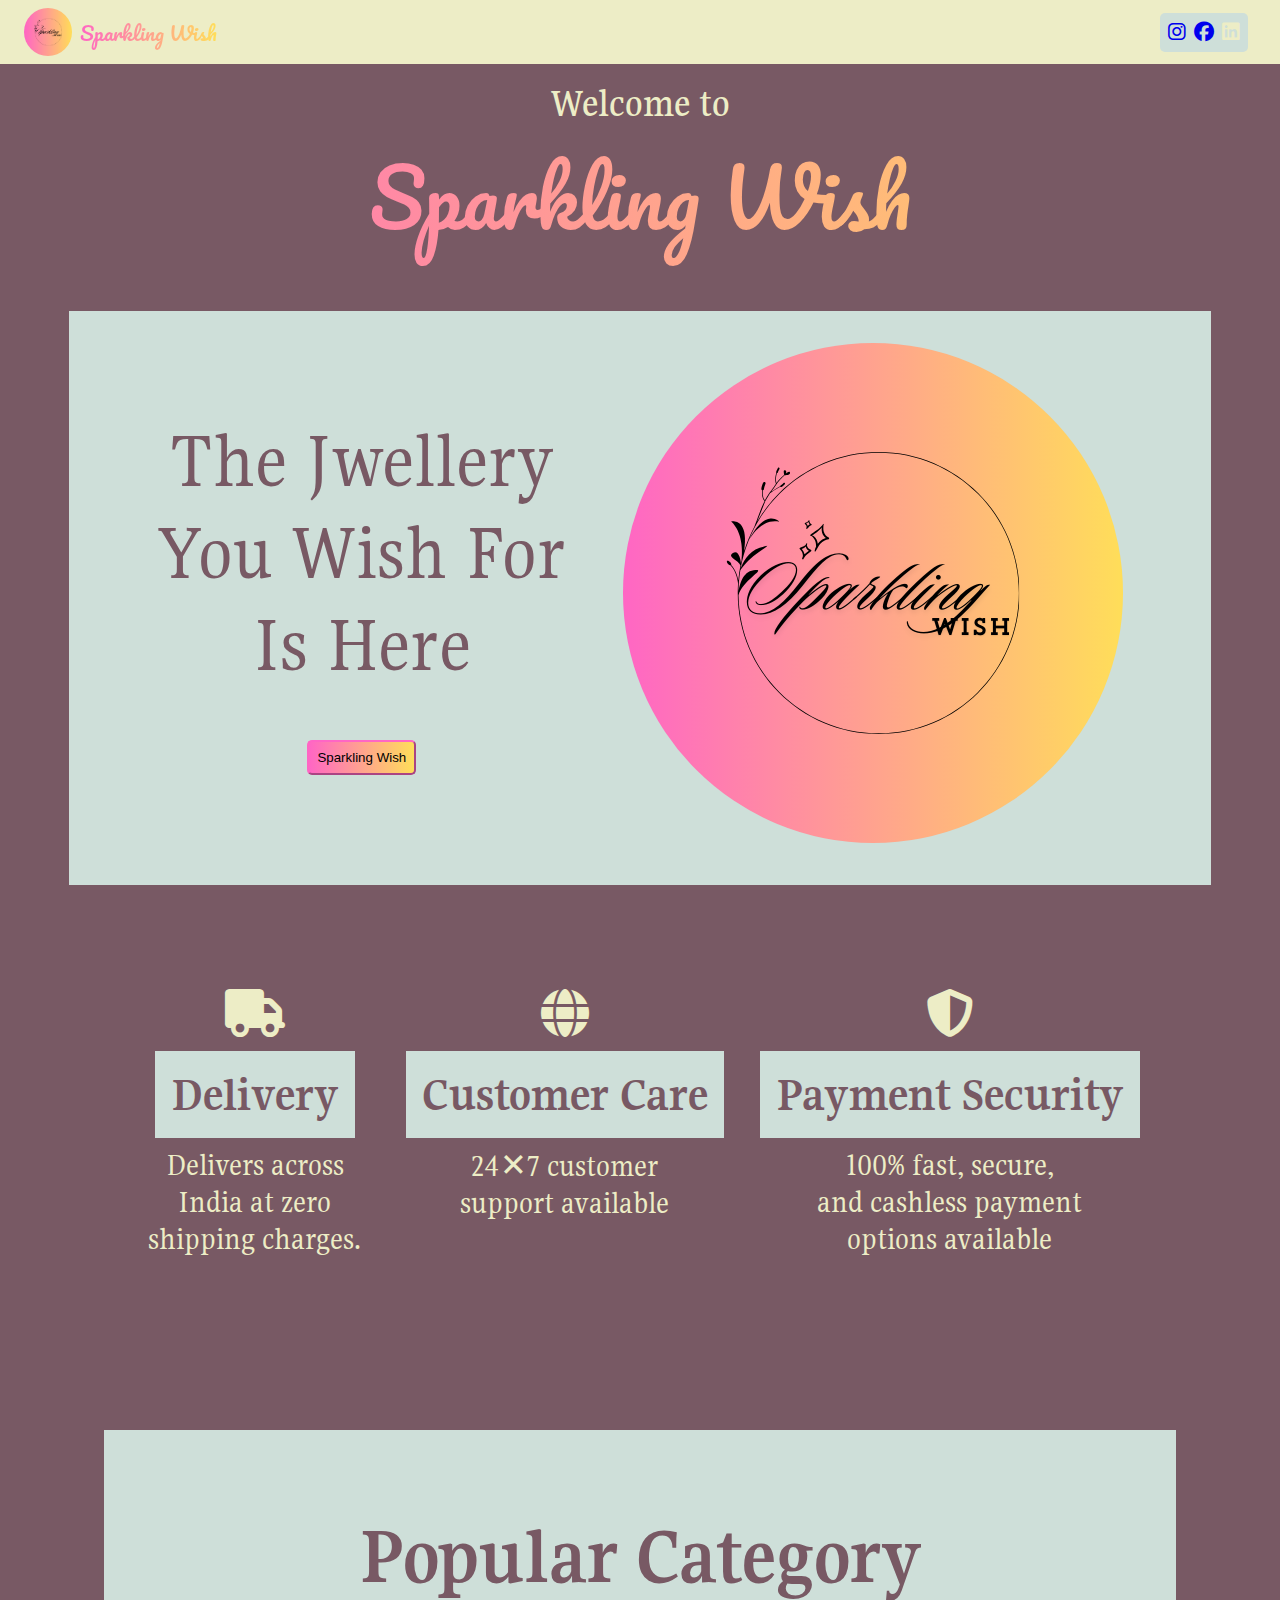
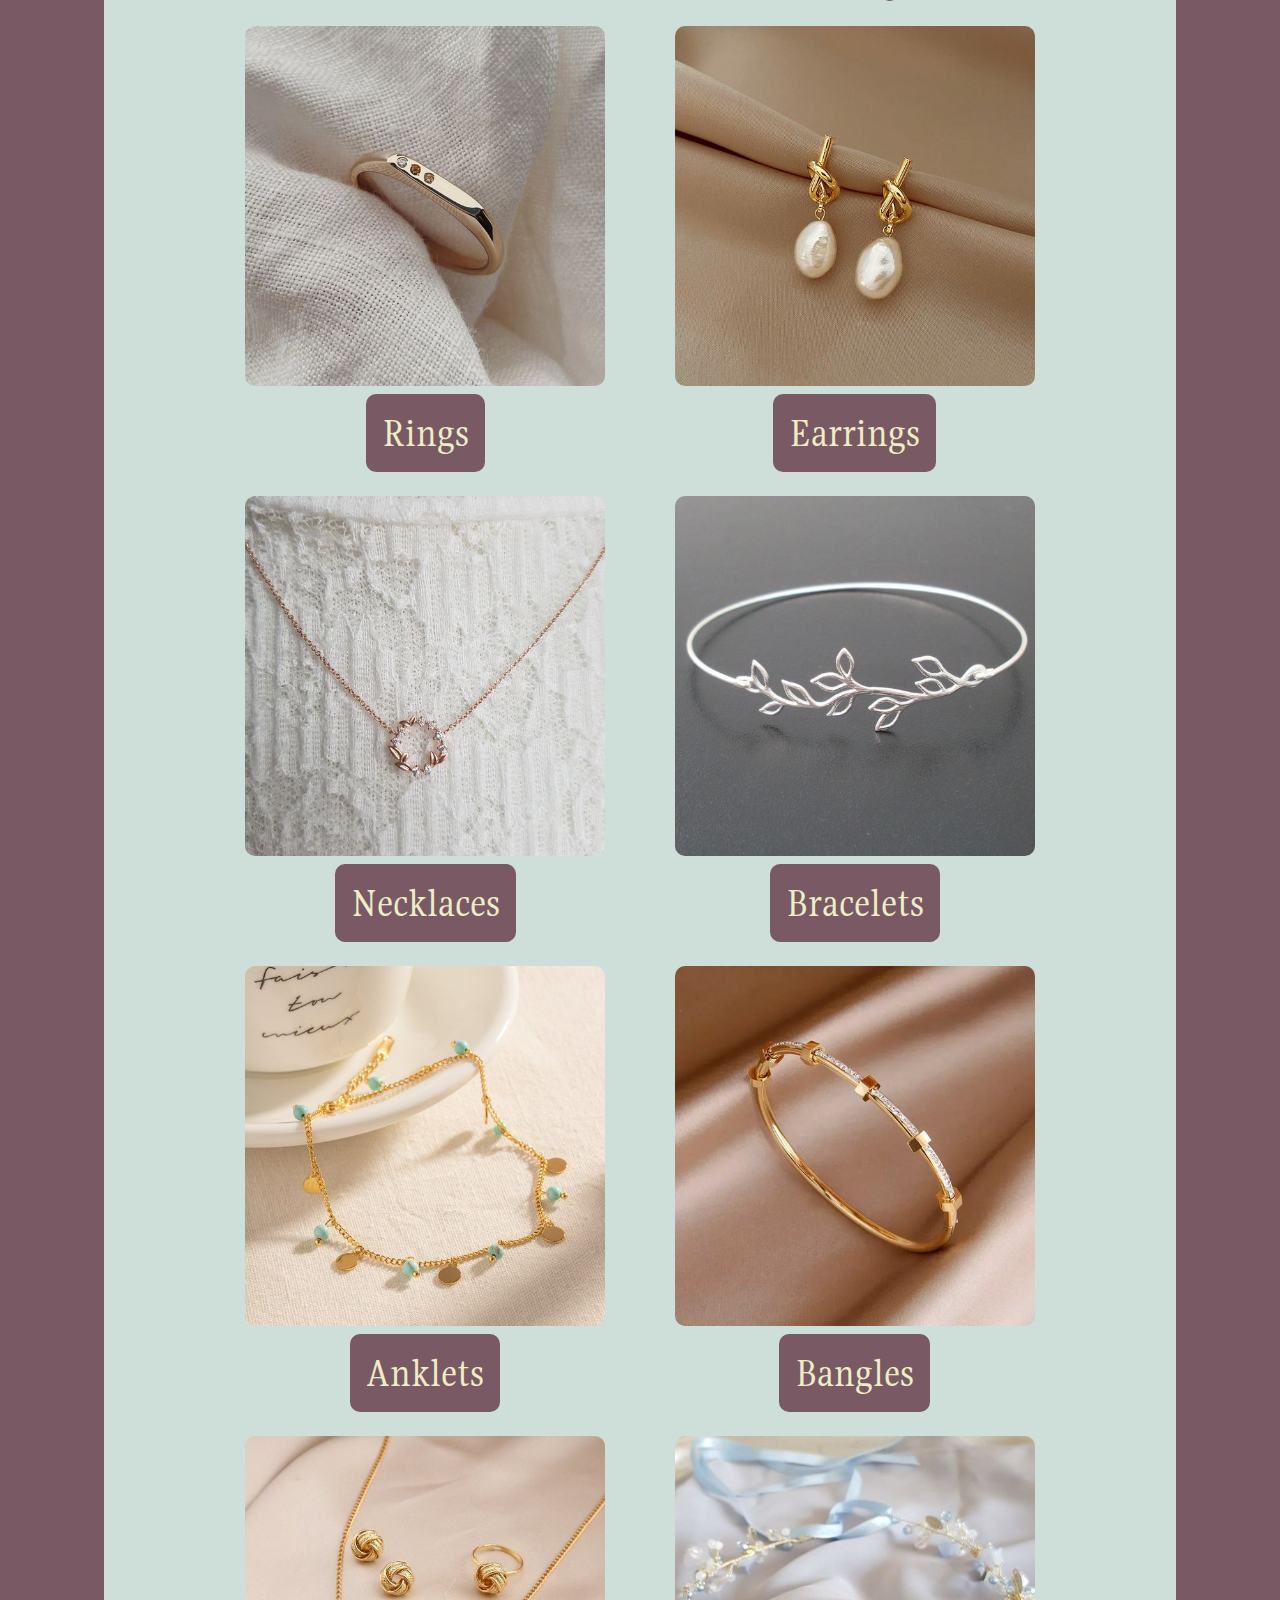
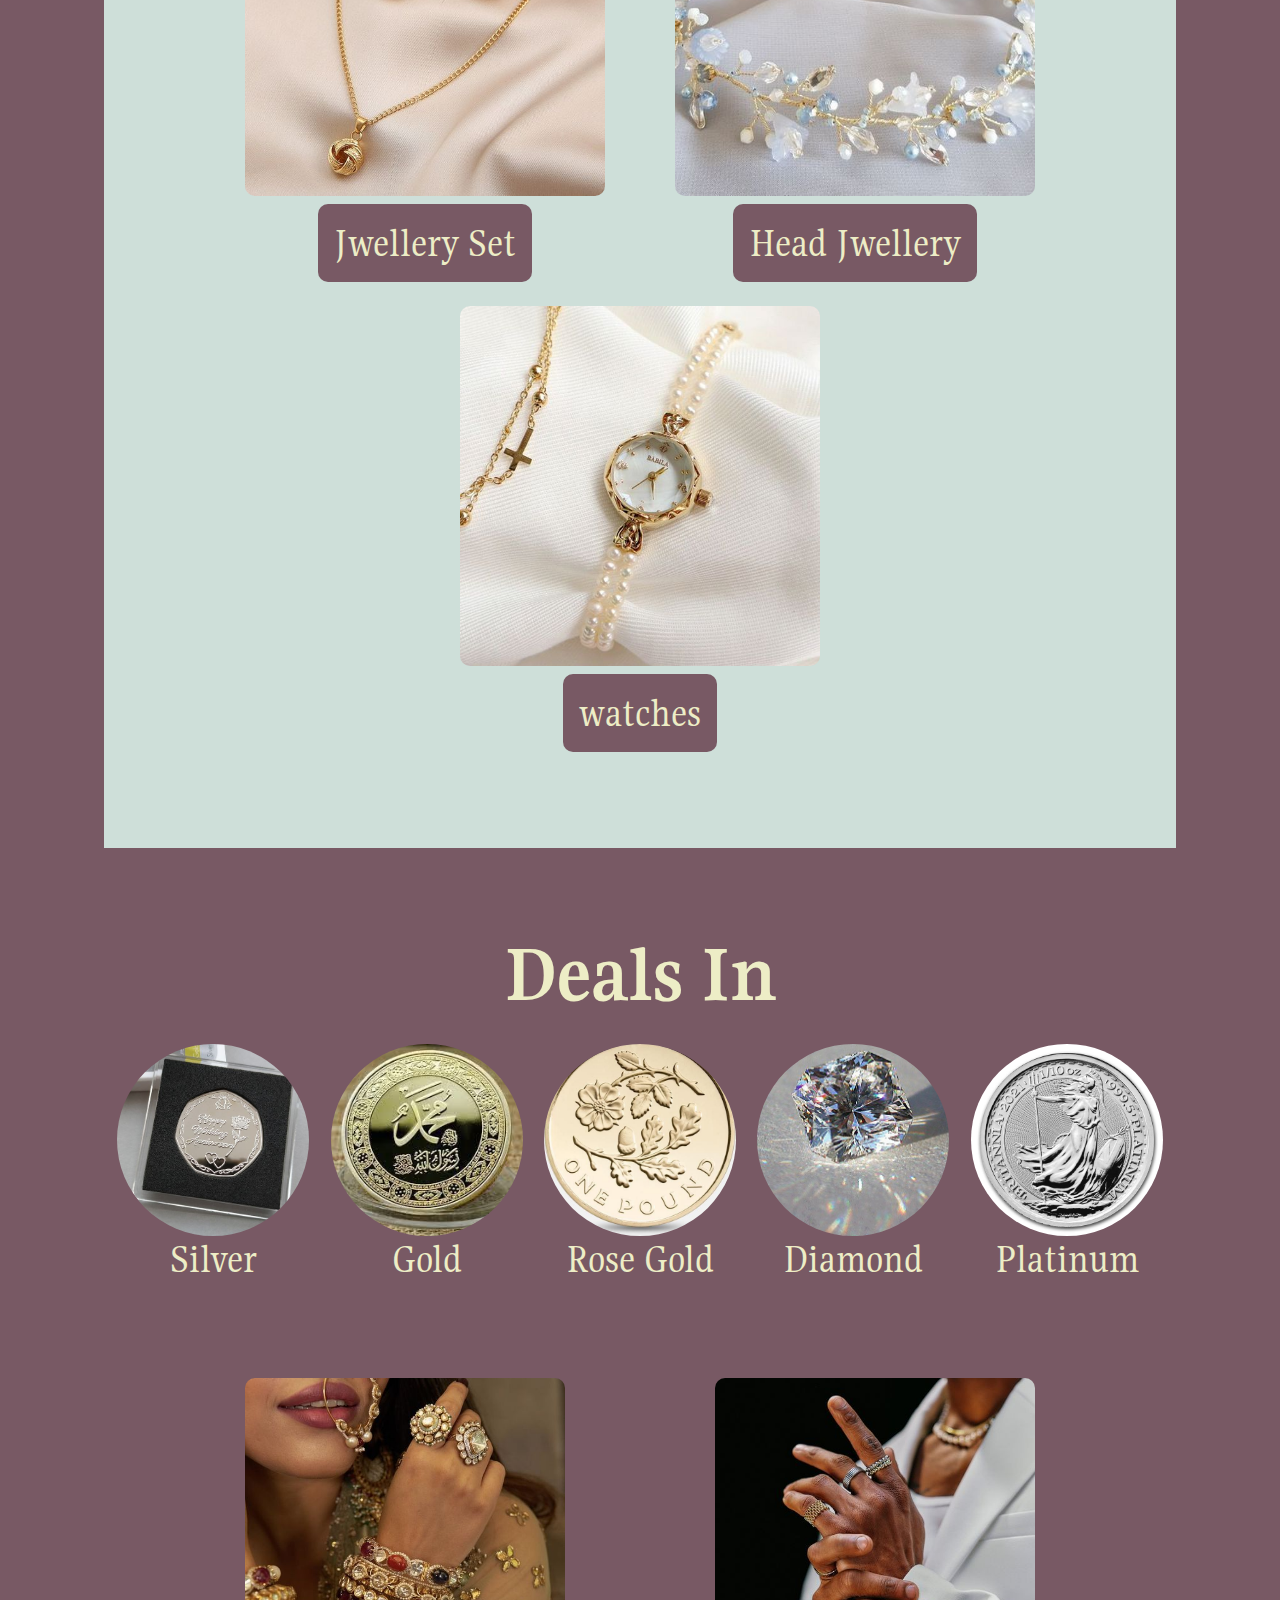
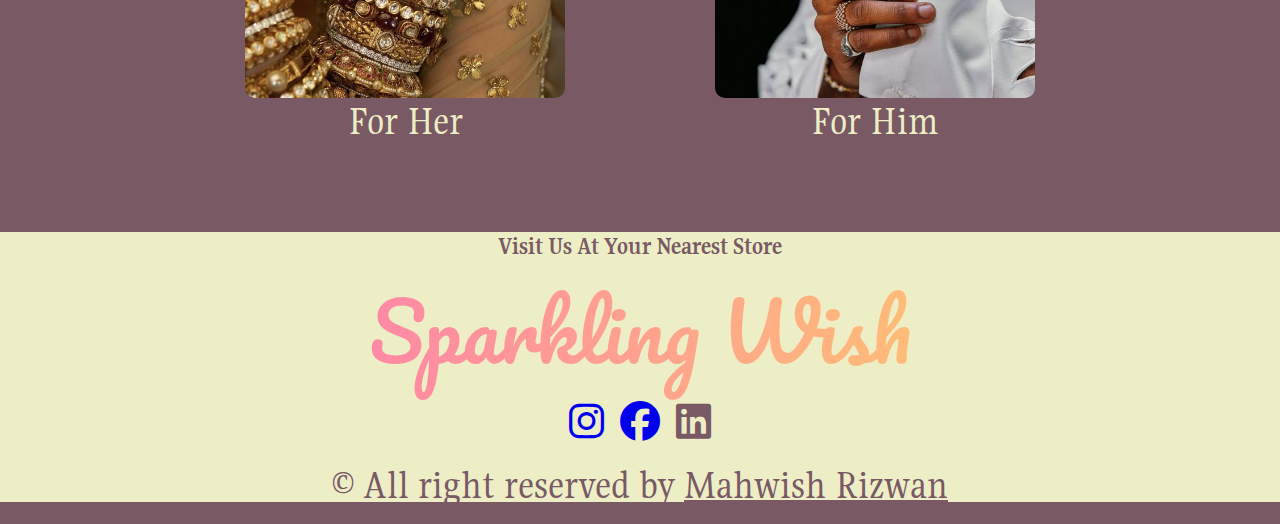
<file: Landing Page/index.html>
<!DOCTYPE html>
<html lang="en">
<head>
    <meta charset="UTF-8">
    <meta name="viewport" content="width=device-width, initial-scale=1.0">

    <link rel="stylesheet" href="https://cdnjs.cloudflare.com/ajax/libs/font-awesome/6.6.0/css/all.min.css"/>

    <link rel="stylesheet" href="https://fonts.googleapis.com/css?family=Pacifico"/>

    <link rel="stylesheet" href="https://fonts.googleapis.com/css?family=Gupter">

    <link rel="stylesheet" href="style.css">

    <title>Sparkling Wish</title>
</head>
<body>
    <!-- Header -->
     <header class="header" id="header">
        <nav class="nav container">
            <div class="nav_logo">
                <img class="logo" src="./images/Sparkling Wish.png" alt="logo" srcset="">
                <span class="nav_logo_name">Sparkling Wish</span>
            </div>
            <div class="nav_social" id="nav-social">
                <ul class="social_links">
                    <li class="social_link">
                        <a href="#"><i class="fa-brands fa-instagram"></i></a>
                    </li>
                    <li class="social_link">
                        <a href="#"><i class="fa-brands fa-facebook"></i></a>
                    </li>
                    <li class="social_link"><i class="fa-brands fa-linkedin"></i></li>
                </ul>
            </div>
        </nav>
     </header>
     <!-- Main -->
      <main class="main">
        <!-- home -->
         <section class="home section">
            <div class="home_container container">
                <h3 class="home_heading3">
                    Welcome to
                </h3>
                <h1 class="home_heading2">
                    Sparkling Wish
                </h1>
                <div class = "home_description">
                    <div class="home_text">
                        <p>The Jwellery <br>
                            You Wish For <br>
                            Is Here</p>
                        <button class="home_button">Sparkling Wish</button>
                    </div>
                    <div class="home_image">
                        <img src="./images/Sparkling Wish.png" alt="logo" class="home_logo">
                    </div>
                </div>
            </div>
        </section>

        <section class="service section">
            <div class="service_container container">
                <div class="services">
                    <span class="service_symbol"><i class="fa-solid fa-truck"></i></span>
                    <span class="service_info"><b>Delivery</b></span>
                    <p class="service_description">
                        Delivers across <br>
                        India at zero <br>
                        shipping charges.
                    </p>
                </div>

                <div class="services">
                    <span class="service_symbol"><i class="fa-solid fa-globe"></i>
                    </span>
                    <span class="service_info"><b>Customer Care</b></span>
                    <p class="service_description">
                        24&#x2715;7 customer <br>
                        support available
                    </p>
                </div>

                <div class="services">
                    <span class="service_symbol"><i class="fa-solid fa-shield-halved"></i></span>
                    <span class="service_info"><b>Payment Security</b></span>
                    <p class="service_description">
                        100% fast, secure, <br>
                        and cashless payment <br>
                        options available
                    </p>
                </div>
            </div>
        </section>

        <section class="category section">
            <div class="category_container container">
                <h2 class="section_title">
                    <span>Popular Category</span>
                </h2>

                <div class="categories">
                <div class="categories_item">
                        <img class="category_img" src="./images/ring.jpg" alt="ring">
                        <span class="category_name">Rings</span>
                </div>
                
                <div class="categories_item">
                        <img class="category_img" src="./images/earring.jpg" alt="earring">
                        <span class="category_name">Earrings</span>
                </div>

                <div class="categories_item">
                        <img class="category_img" src="./images/necklace.jpg" alt="necklace">
                        <span class="category_name">Necklaces</span>
                </div>

                <div class="categories_item">
                        <img class="category_img" src="./images/bracelet.jpg" alt="bracelet">
                        <span class="category_name">Bracelets</span>
                </div>

                <div class="categories_item">
                        <img class="category_img" src="./images/anklet.jpg" alt="anklet">
                        <span class="category_name">Anklets</span>
                </div>

                <div class="categories_item">
                        <img class="category_img" src="./images/bangles.jpg" alt="bangles">
                        <span class="category_name">Bangles</span>
                </div>

                <div class="categories_item">
                        <img class="category_img" src="./images/jwellery_set.jpg" alt="jwellery_set">
                        <span class="category_name">Jwellery Set</span>
                </div>

                <div class="categories_item">
                    <img class="category_img" src="./images/head_jwellery.jpg" alt="head_jwellery">
                    <span class="category_name">Head Jwellery</span>
                </div>

                <div class="categories_item">
                    <img class="category_img" src="./images/watches.jpg" alt="watch">
                    <span class="category_name">watches</span>
                </div>
                </div>
            </div>
        </section>

        <section class="deal section">
            <div class="deals_container container">
                <h2 class="section_title">
                    <span>Deals In</span>
                </h2>

                <div class="deals">
                    <div class="deal_item">
                        <img class="deal_img" src="./images/silver.jpg" alt="silver">
                        <span class="deal_name">Silver</span>
                    </div>

                    <div class="deal_item">
                        <img class="deal_img" src="./images/gold.jpg" alt="gold">
                        <span class="deal_name">Gold</span>
                    </div>
                    
                    <div class="deal_item">
                        <img class="deal_img" src="./images/rose_gold.jpg" alt="rose_gold">
                        <span class="deal_name">Rose Gold</span>
                    </div>

                    <div class="deal_item">
                        <img class="deal_img" src="./images/diamond.jpg" alt="diamond">
                        <span class="deal_name">Diamond</span>
                    </div>

                    <div class="deal_item">
                        <img class="deal_img" src="./images/platinum.jpg" alt="platinum">
                        <span class="deal_name">Platinum</span>
                    </div>
                </div>
                
                <div class="deal_for">
                    <div class="for_item">
                        <img class="for_img" src="./images/women.jpg" alt="women">
                        <span class="for_name">For Her</span>
                    </div>
                    
                    <div class="for_item">
                        <img class="for_img" src="./images/men.jpg" alt="men">
                        <span class="for_name">For Him</span>
                    </div>
                </div>

            </div>
        </section>
      </main>
      <footer class="footer">
        <h3 class="footer_heading3">
            <span>Visit Us At Your Nearest Store</span>
        </h3>
        <h2 class="footer_heading2">
            <span>Sparkling Wish</span>
        </h2>
        <div class="footer_social">
            <ul class="footer_links">
                <li class="social_link">
                    <a href="#"><i class="fa-brands fa-instagram"></i></a>
                </li>
                <li class="social_link">
                    <a href="#"><i class="fa-brands fa-facebook"></i></a>
                </li>
                <li class="social_link"><i class="fa-brands fa-linkedin"></i></li>
            </ul>
        </div>
        <div class="rights">
        <span>&#169; All right reserved by <a target="_blank" class="right" href="https://github.com/MahwishRizwan">Mahwish Rizwan</a></span>
    </div>
      </footer>
</body>
</html>
</file>
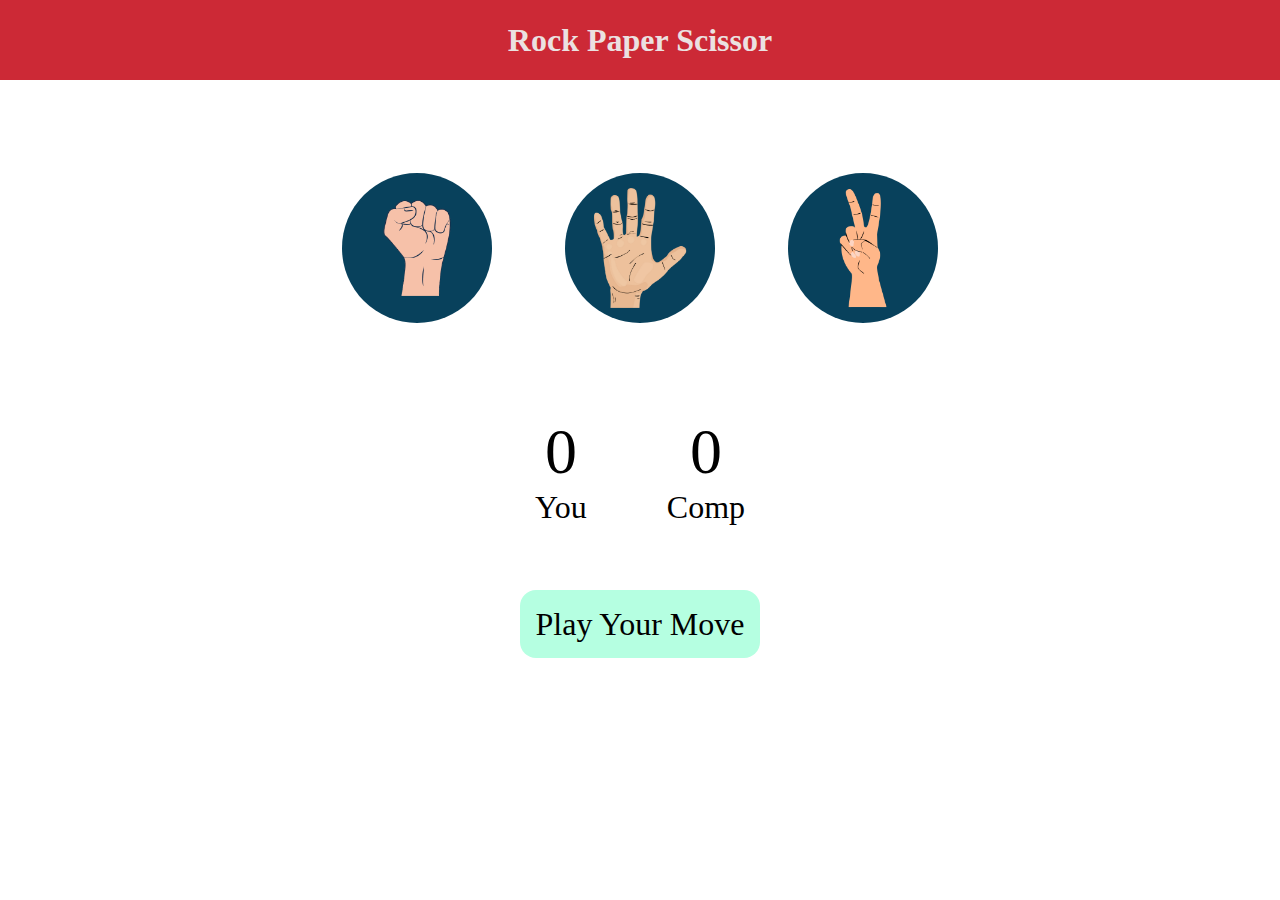
<file: Rock-Paper-Scissor/index.html>
<!DOCTYPE html>
<html lang="en">
<head>
    <meta charset="UTF-8">
    <meta name="viewport" content="width=device-width, initial-scale=1.0">
    <title>Rock-Paper-Scissor Game</title>
    <link rel="stylesheet" href="style.css">
</head>
<body>
    <h1>Rock Paper Scissor</h1>
    <div class="choices">
        <div class="choice" id="rock">
            <img src="./assets/Rock.png" alt="Rock">
        </div>
        <div class="choice" id="paper">
            <img src="./assets/Paper.png" alt="paper">
        </div>
        <div class="choice" id="scissor">
            <img src="./assets/Scissior.png" alt="scissor">
        </div>
    </div>

    <div class="score-board">
        <div class="score">
            <p id="user-score">0</p>
            <p>You</p>
        </div>
        <div class="score">
            <p id="comp-score">0</p>
            <p>Comp</p>
        </div>
    </div>

    <div class="msg-container">
        <p id="msg">Play Your Move</p>
    </div>
    <script src="app.js"></script>
</body>
</html>
</file>
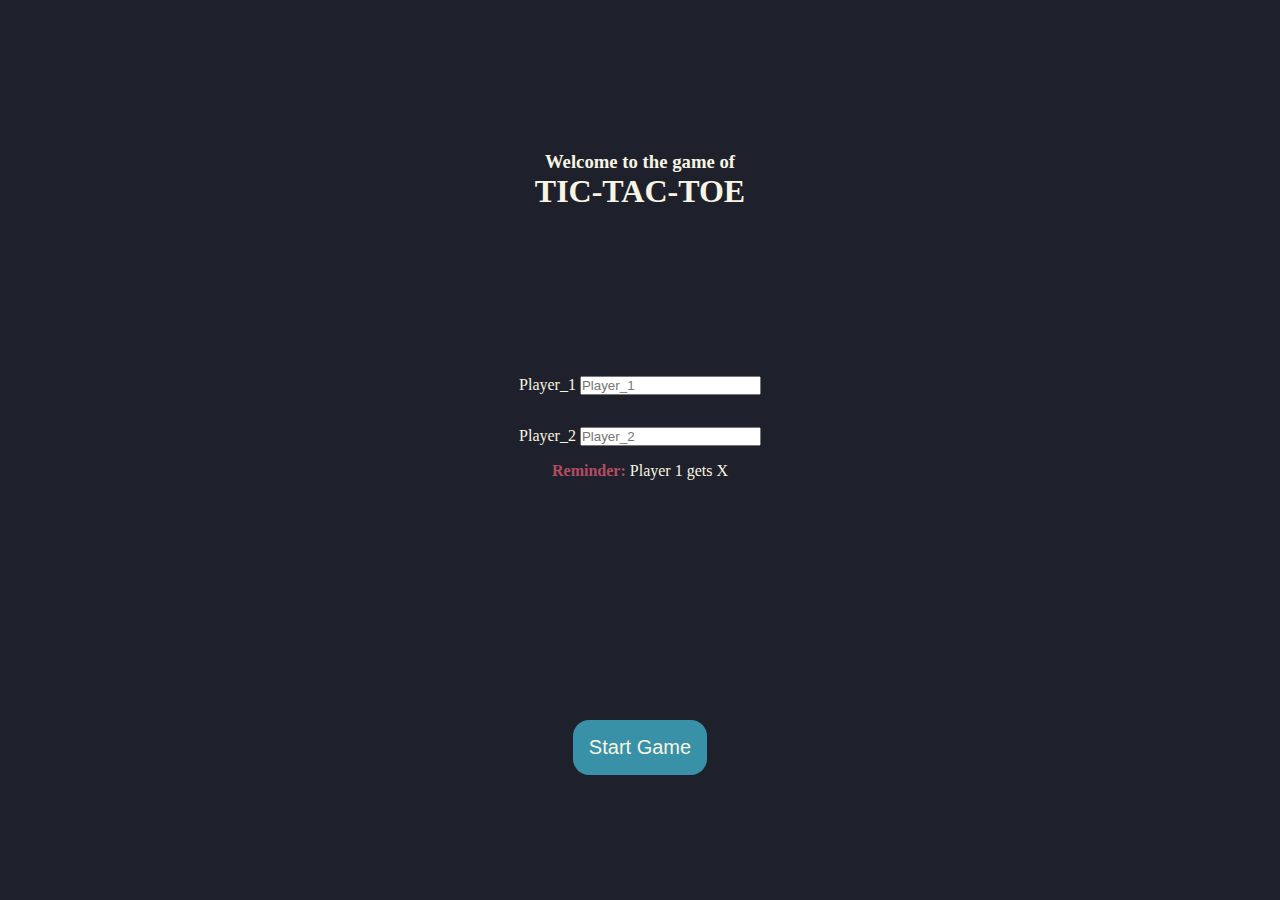
<file: Tic-Tac-Toe/index.html>
<!DOCTYPE html>
<html lang="en">
<head>
    <meta charset="UTF-8">
    <meta name="viewport" content="width=device-width, initial-scale=1.0">
    <title>Tic-Tac-Toe</title>
    <link rel="stylesheet" href="style.css">
</head>
<body>
    <div class="form-container">
        <div class="heading">
            <h3>Welcome to the game of</h3>
            <h1>TIC-TAC-TOE</h1>
        </div>
        <div class="player">
            <form id="game-form">
                <div class="player_name">
                    <label for="Player_1">Player_1</label>
                    <input type="text" id="Player_1" name="Player_1" placeholder="Player_1" required>
                </div>
                <div class="player_name">
                <label for="Player_2">Player_2</label>
                <input type="text" id="Player_2" name="Player_2" placeholder="Player_2" required>
                </div>
                <p><b class="message">Reminder: </b>Player 1 gets X</p>
            </form>
        </div>
        <div class="start-btn">
            <button id="start-btn">Start Game</button>
        </div>
    </div>
    
    <div class="msg-container hide">
        <p id="msg">Winner</p>
        <button id="new-btn">New Game</button>
    </div>
    <main>
        
        <div class="container hide_game">
            <div class="game">
                <button class="box"></button>
                <button class="box"></button>
                <button class="box"></button>
                <button class="box"></button>
                <button class="box"></button>
                <button class="box"></button>
                <button class="box"></button>
                <button class="box"></button>
                <button class="box"></button>
            </div>
        <div class="reset-btn">
            <button id="reset-btn">Reset Game</button>
        </div>
        </div>
        <script src="app.js"></script>
    </main>
</body>
</html>
</file>
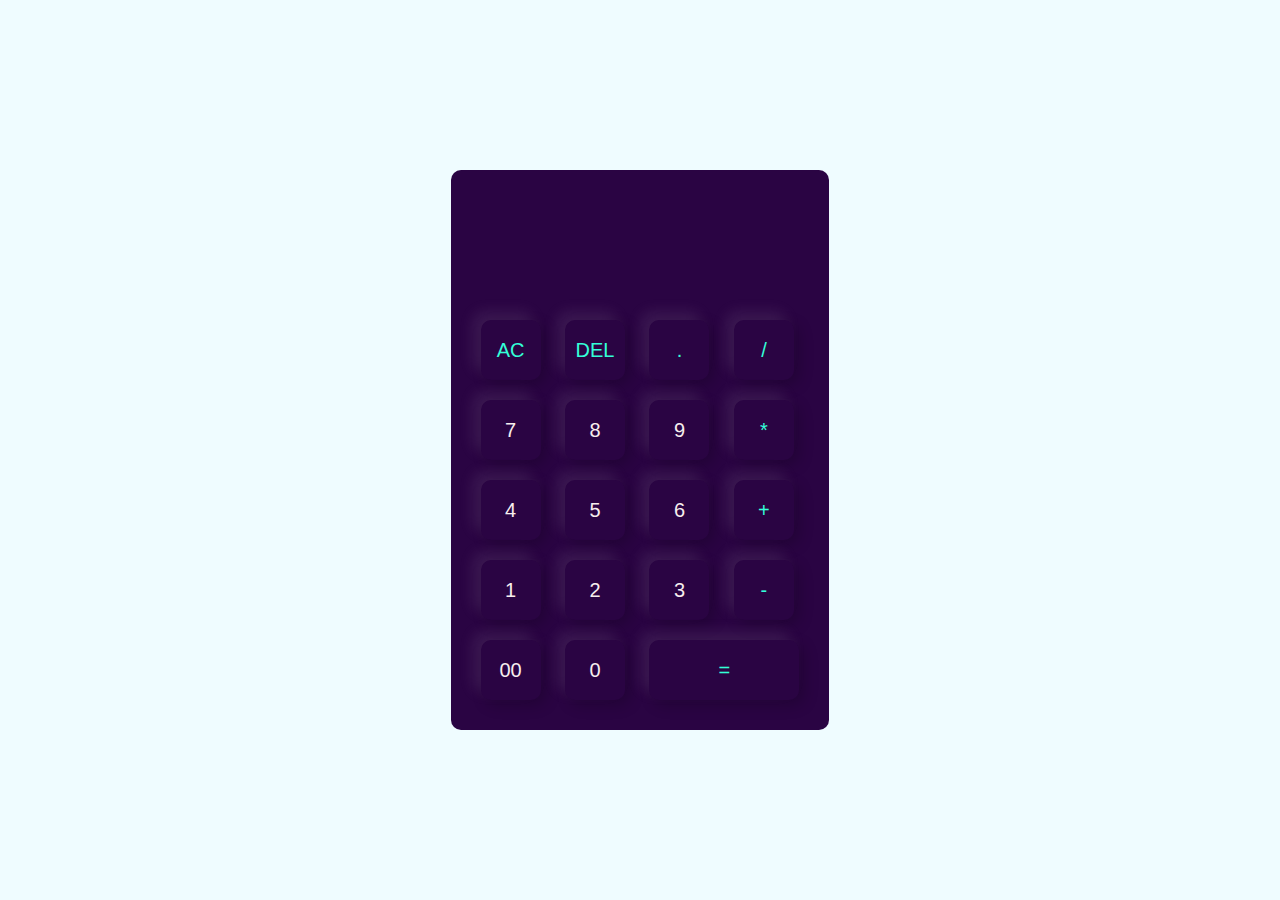
<file: calculator/calculator.html>
<!DOCTYPE html>
<html>
    <head>
        <meta name="viewport" content="width=device-width, initial-scale=1.0">
        <title>
            calculator
        </title>
        <link rel="stylesheet" href="stylecalc.css">
    </head>
    <body>
        <div class="container">
            <div class="calculator">
                <form>
                    <div class="display">
                        <input type="text" name="display">
                    </div>
                    <div>
                        <input type="button" value="AC" onclick="display.value =''" class="operator">
                        <input type="button" value="DEL" onclick="display.value = display.value.toString().slice(0,-1)" class="operator">
                        <input type="button" value="." onclick="display.value +='.'" class="operator">
                        <input type="button" value="/" onclick="display.value +='/'" class="operator">
                    </div>
                    <div>
                        <input type="button" value="7" onclick="display.value +='7'">
                        <input type="button" value="8" onclick="display.value +='8'">
                        <input type="button" value="9" onclick="display.value +='9'">
                        <input type="button" value="*" onclick="display.value +='*'" class="operator">
                    </div>
                    <div>
                        <input type="button" value="4" onclick="display.value +='4'">
                        <input type="button" value="5" onclick="display.value +='5'">
                        <input type="button" value="6" onclick="display.value +='6'">
                        <input type="button" value="+" onclick="display.value +='+'" class="operator">
                    </div>
                    <div>
                        <input type="button" value="1" onclick="display.value +='1'">
                        <input type="button" value="2" onclick="display.value +='2'">
                        <input type="button" value="3" onclick="display.value +='3'">
                        <input type="button" value="-" onclick="display.value +='-'" class="operator">
                    </div>
                    <div>
                        <input type="button" value="00" onclick="display.value +='00'">
                        <input type="button" value="0" onclick="display.value +='0'">
                        <input type="button" value="=" onclick="display.value = eval(display.value)" class="equal operator">
                    </div>
                </form>
            </div>
        </div>
    </body>
</html>
</file>
<file: Landing Page/style.css>
* {
    margin: 0;
    padding: 0;
    box-sizing: border-box;
}

html {
    scroll-behavior: smooth;
}

body {
    font-family: 'Gupter', serif;
    font-size: 40px;
    font-weight: 400;
    background-color: #785964;
    color: #EDEDC6;
}

.header {
    position: fixed;
    width: 100%;
    top: 0;
    left: 0;
    background-color: #EDEDC6;
}

.container {
    margin-inline: 1.5rem;
}

.nav {
    position: relative;
    height: 4rem;
    display: flex;
    justify-content: space-between;
    align-items: center;
}

.nav_logo {
    display: flex;
    column-gap: .5rem;
    align-items: center;
}

.logo {
    height: 3rem;
    width: 3rem;
    border-radius: 50%;
}

.nav_logo_name {
    font-family: 'Pacifico', cursive;
    font-weight: 400;
    font-size: 20px;
    background: -webkit-linear-gradient(left, #ff66c4, #ffde59);
    background-clip: border-box;
    -webkit-background-clip: text;
    -webkit-text-fill-color: transparent;
}

.nav_social {
    display: flex;
    justify-content: space-around;
    background-color: #CEDFD9;
    padding: .5rem;
    border-radius: 5px;
    margin-right: .5rem;
}

.social_links {
    display: flex;
    gap: .5rem;
    font-size: 20px;
}

.social_link {
    text-decoration: none;
    list-style: none;
}

.social_link a:focus {
    outline: 2px solid #ff66c4;
    outline-offset: 2px;
}

.home {
    height: 100vh;
}

.home_container {
    padding-top: 5rem;
}

.home_heading3 {
    text-align: center;
    font-size: 2.5rem;
    font-weight: 500;
}

.home_heading2 {
    text-align: center;
    font-family: 'Pacifico', cursive;
    font-size: 5rem;
    font-weight: 100;
    background: -webkit-linear-gradient(left, #ff66c4, #ffde59);
    background-clip: border-box;
    -webkit-background-clip: text;
    -webkit-text-fill-color: transparent;
}

.home_description {
    display: flex;
    justify-content: space-evenly;
    align-items: center;
    margin: 5vmin;
    background-color: #CEDFD9;
    color: #785964;
    padding: 2rem;
}

.home_text {
    text-align: center;
    font-size: 5rem;
}

.home_button {
    margin: .5rem;
    padding: .5rem;
    text-align: center;
    border-radius: 5px;
    border-color: #ff66c4;
    background-image: linear-gradient(to right, #ff66c4, #ffde59);
    cursor: pointer;
}

.home_button:hover {
    border-color: #ffde59;
    background-image: linear-gradient(to left, #ff66c4, #ffde59);
}

.home_button:focus {
    outline: 2px solid #ff66c4;
    outline-offset: 2px;
}

.home_image {
    justify-content: center;
    align-items: center;
}

.home_logo {
    border-radius: 50%;
}

.service {
    height: 50vh;
    padding: 5rem;
}

.service_container {
    display: flex;
    align-items: top;
    justify-content: space-evenly;
}

.services {
    display: flex;
    flex-direction: column;
    align-items: center;
    text-align: center;
}

.service_symbol {
    font-size: 3rem;
    padding: .5rem;
}

.service_info {
    padding: 1rem;
    font-size: 3rem;
    background-color: #CEDFD9;
    color: #785964;
}

.service_description {
    margin: .5rem;
    font-size: 2rem;
}

.category {
    height: 100%;
    padding: 5rem;
}

.category_container {
    background-color: #CEDFD9;
    color: #785964;
    padding: 5rem;
}

.section_title {
    font-size: 5rem;
    text-align: center;
    padding-bottom: 1rem;
}

.categories {
    display: flex;
    flex-wrap: wrap;
    align-items: center;
    justify-content: space-evenly;
}

.categories_item {
    display: flex;
    flex-direction: column;
    padding: .5rem;
    align-items: center;
}

.category_img {
    width: 40vmin;
    height: 40vmin;
    object-fit: cover;
    border-radius: 10px;
}

.category_name {
    margin: .5rem;
    padding: 1rem;
    background-color: #785964;
    color: #EDEDC6;
    border-radius: 10px;
}

.deal {
    padding: 5rem;
    height: 100%;
    padding-top: 0;
}

.deals {
    display: flex;
    flex-wrap: wrap;
    justify-content: space-evenly;
}

.deal_item {
    display: flex;
    flex-direction: column;
    padding: .5rem;
    align-items: center;
    justify-content: top;
}

.deal_img {
    width: 12rem;
    height: 12rem;
    object-fit: cover;
    border-radius: 50%;
}

.deal_for {
    display: flex;
    flex-wrap: wrap;
    justify-content: space-evenly;
    padding-top: 5rem;
}

.for_item {
    display: flex;
    flex-direction: column;
    padding: .5rem;
    align-items: center;
}

.for_img {
    width: 20rem;
    height: 20rem;
    object-fit: cover;
    border-radius: 10px;
}

.footer {
    height: 30vmin;
    background-color: #EDEDC6;
    color: #785964;
    bottom: 0;
    padding-bottom: 0;
}

.footer_heading3 {
    text-align: center;
    font-size: 1.5rem;
}

.footer_heading2 {
    text-align: center;
    font-family: 'Pacifico', cursive;
    font-size: 5rem;
    font-weight: 100;
    background: -webkit-linear-gradient(left, #ff66c4, #ffde59);
    background-clip: border-box;
    -webkit-background-clip: text;
    -webkit-text-fill-color: transparent;
}

.footer_links {
    display: flex;
    align-items: center;
    justify-content: center;
    gap: 1rem;
}

.footer_links a:focus {
    outline: 2px solid #ff66c4;
    outline-offset: 2px;
}

.rights {
    text-align: center;
    padding: 1rem;
}

.right {
    color: #785964;
}

@media screen and (max-width: 1150px) {
    .header {
        position: fixed;
        top: 0;
        left: 0;
        background-color: #EDEDC6;
        width: 100%;
        text-align: center;
    }
}

@media screen and (max-width: 1150px) {
    body {
        font-size: 1.5rem;
    }

    .home_heading2 {
        font-size: 4rem;
    }

    .service_info {
        font-size: 2rem;
    }

    .service_symbol, .service_description {
        font-size: 1.5rem;
    }

    .section_title {
        font-size: 2rem;
    }

    .deal_img {
        width: 10rem;
        height: 10rem;
    }

    .for_img {
        max-width: 15rem;
    }
}

@media screen and (max-width: 940px) {
    .home_logo {
        width: 350px;
    }
}

@media screen and (max-width: 768px) {
    .nav {
        flex-direction: column;
        height: auto;
    }

    .nav_logo_name {
        font-size: 1rem;
    }

    .home_heading2 {
        font-size: 3rem;
    }

    .home_description {
        flex-direction: column;
        padding: 1rem;
    }

    .home_text {
        font-size: 1.5rem;
    }

    .service {
        padding: 2rem;
    }

    .category_container {
        padding: 2rem;
    }

    .deal_item {
        padding: 1rem;
    }

    .footer_heading2 {
        font-size: 2rem;
    }
}

@media screen and (max-width: 480px) {
    body {
        font-size: 1rem;
    }

    .home_heading2 {
        font-size: 2rem;
    }

    .home_text {
        font-size: 1.2rem;
    }

    .service_info {
        font-size: 1.5rem;
    }

    .section_title {
        font-size: 1.5rem;
    }

    .deal_img {
        width: 8rem;
        height: 8rem;
    }

    .for_img {
        max-width: 10rem;
    }
}

::-webkit-scrollbar {
    width: 0.6rem;
    border-radius: .5rem;
    background-color: hsl(0, 0%, 65%);
}

::-webkit-scrollbar-thumb {
    border-radius: .5rem;
    background-color: hsl(0, 0%, 55%);
}

::-webkit-scrollbar-thumb:hover {
    background-color: hsl(0, 0%, 45%);
}
</file>
<file: Rock-Paper-Scissor/style.css>
*{
    margin: 0;
    padding: 0;
    text-align: center;
}

h1{
    background-color: #CC2936;
    color: #ebe1e1;
    height: 5rem;
    line-height: 5rem;
}

.choice{
    height: 175px;
    width: 175px;
    display: flex;
    justify-content: center;
    align-items: center;

}

.choice:hover{
    cursor: pointer;
    border-radius: 50%;
    opacity: 0.5;
    background-color: #CC2936;
}

img{
    height: 150px;
    width: 150px;
    object-fit: cover;
    border-radius: 50%;
}

.choices{
    display: flex;
    justify-content: center;
    align-items: center;
    gap: 3rem;
    margin-top: 5rem;
}

.score-board{
    display: flex;
    justify-content: center;
    align-items: center;
    font-size: 2rem;
    margin-top: 5rem;
    gap: 5rem;
}

#user-score, #comp-score{
    font-size: 4rem;
}

.msg-container{
    margin-top: 5rem;
    
}

#msg{
    background-color: #B5FFE1;
    font-size: 2rem;
    display: inline;
    padding: 1rem;
    border-radius: 1rem;
}
</file>
<file: Tic-Tac-Toe/style.css>
*{
    margin: 0;
    padding: 0;
}

body{
    background-color: #1E212B;
    text-align: center;
}

.form-container{
    height: 100vh;
    display: flex;
    flex-wrap: wrap;
    flex-direction: column;
    align-items: center;
    justify-content: center;

}
.heading{
    color: #F8F4E3;
    height: 40vmin;
    display: flex;
    flex-direction: column;
    justify-content: center;
    align-items: center;
}

.player{
    color: #F8F4E3;
    height: 40vmin;
}

.start-btn{
    height: 20vmin;
}

.player_name{
    padding: 1rem;
}

.message{
    color: #B24C63;
}
.container{
    height: 100vh;
    display: flex;
    flex-direction: column;
    justify-content: center;
    align-items: center;
    gap: 5rem;

}

.game{
    height: 60vmin;
    width: 60vmin;
    display: flex;
    flex-wrap: wrap;
    justify-content: center;
    align-items: center;
    gap: 1.5vmin;
}

.reset-btn{
    padding-bottom: 50px;
}

.box{
    height: 18vmin;
    width: 18vmin;
    border-radius: 1rem;
    border: none;
    box-shadow: 0 0 1rem rgb(248, 244, 227, 0.1);
    font-size: 8vmin;
    color: #6184D8;
    background-color: #B24C63;
}

#reset-btn{
    padding: 1rem;
    font-size: 1.25rem;
    background-color: #3891A6;
    color: #F8F4E3;
    border-radius: 1rem;
    border: none;
}

#start-btn{
    padding: 1rem;
    font-size: 1.25rem;
    background-color: #3891A6;
    color: #F8F4E3;
    border-radius: 1rem;
    border: none;
}

#new-btn{
    padding: 1rem;
    font-size: 1.25rem;
    background-color: #3891A6;
    color: #F8F4E3;
    border-color: 1rem;
    border: none;
}

#msg{
    color: #F8F4E3;
    font-size: 5vmin;
}

.msg-container{
    height: 100vmin;
    display: flex;
    justify-content: center;
    align-items: center;
    flex-direction: column;
    gap: 4rem;
}


.hide{
    display: none;
}

.hide_game{
    display: none;
}
</file>
<file: calculator/stylecalc.css>
*{
    margin: 0;
    padding: 0;
    font-family: 'poppins', sans-serif;
    box-sizing: border-box;
}

.container{
    width: 100%;
    height: 100vh;
    background: #effcff;
    display: flex;
    align-items: center;
    justify-content: center;
}

.calculator{
    background: #2a0443;
    padding: 20px;
    border-radius: 10px;
}

.calculator form input{
    border: 0;
    outline: 0;
    width: 60px;
    height: 60px;
    border-radius: 10px;
    box-shadow: -8px -8px 15px  rgba(225, 225, 225, 0.1), 5px 5px 15px rgba(0, 0, 0, 0.2);
    background: transparent;
    font-size: 20px;
    color:#f7eeee;
    cursor: pointer;
    margin: 10px;
}

form .display{
    display: flex;
    justify-content: flex-end;
    margin:20px 0;
}

form .display input{
    text-align: right;
    flex: 1;
    font-size: 45px;
    box-shadow: none;
}

form input.equal{
    width: 150px ;
}

form input.operator{
    color: #33ffd8;
}
</file>
